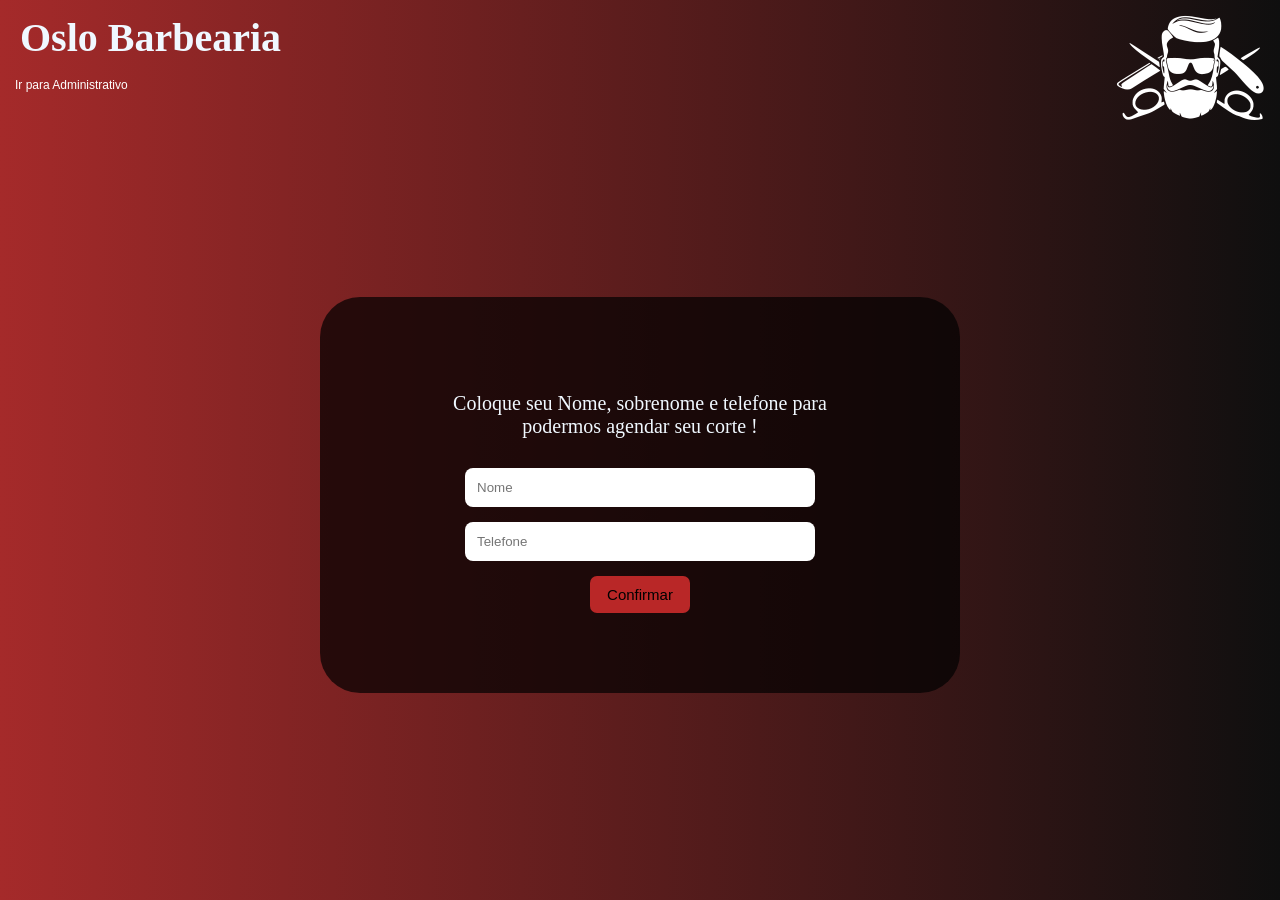
<file: Sites/Oslo Barbearia/TRABALHO/pages/index.html>
<!DOCTYPE html>
<html lang="pt-br">
<head>
    <meta charset="UTF-8">
    <meta name="viewport" content="width=device-width, initial-scale=1.0">
    <link rel="stylesheet" href="../css/style.css">
    <link rel="shortcut icon" href="../imagens/BARBEARIA OSLO2.png" type="image/x-icon">
    <title>Oslo Barbearia</title>


</head>

        <body class="pagina_de_cadastro">

   <img src="../imagens/LOGO BARBEARIA.png">
    <div class="titulo"><h1>Oslo Barbearia</h1></div>

    <a href="../admin/admin.html" class="adm-btn">Ir para Administrativo</a> 

<div class="cadastro">
    <div class="escrita_cadastro"><p>Coloque seu Nome, sobrenome e telefone para podermos agendar seu corte !</p> </div>



        <input type="text" id = "nome" placeholder="Nome">
            <input type="tel" id = "telefone" placeholder="Telefone">







                      
                <button id="btnEntrar"> Confirmar</button>
</div>

<script src="../JS/index.js"></script>
</body>
</html>
</file>
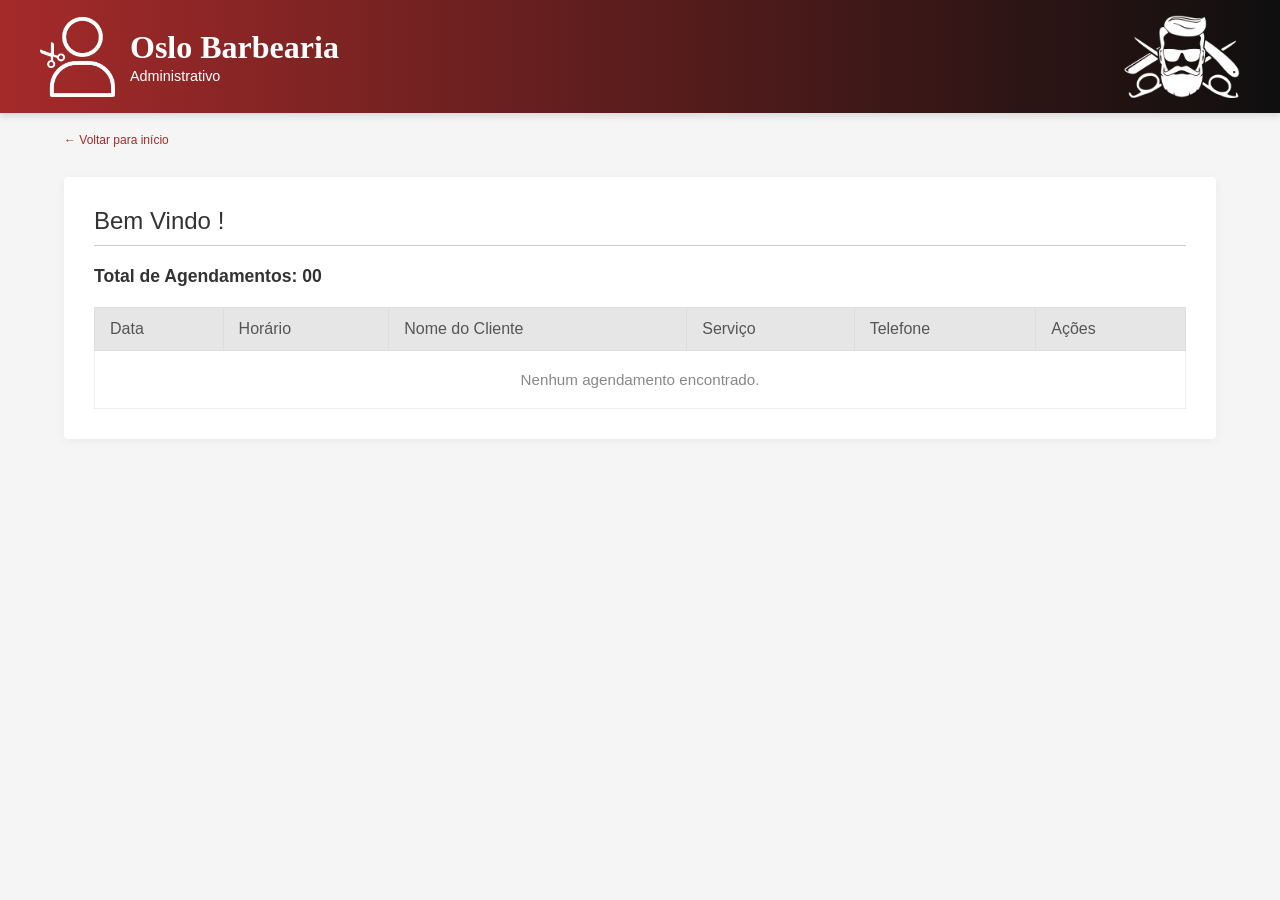
<file: Sites/Oslo Barbearia/TRABALHO/admin/admin.html>
<!DOCTYPE html>
<html lang="pt-BR">
<head>
    <meta charset="UTF-8">
    <meta name="viewport" content="width=device-width, initial-scale=1.0">
    <title>Oslo Barbearia - Administrativo</title>
    <link rel="stylesheet" href="../admin/admin.css">
     <link rel="shortcut icon" href="../imagens/BARBEARIA OSLO2.png" type="image/x-icon">
</head>
<body>

    <header class="header">
        <div class="logo-area">
            <img src="../imagens/icon-admin.png" alt="logo" class="admin-icon">
            <div class="brand-titles">
                <h1>Oslo Barbearia</h1>
                <p>Administrativo</p>
            </div>
        </div>
        <img src="../imagens/LOGO BARBEARIA.png" alt="logo" class="barber-logo">
    </header>

    <a href="../pages/index.html" class="adm-btn">← Voltar para início</a> 

    <main class="container">
        <h2 class="welcome-msg">Bem Vindo !</h2>
        <hr class="divider">
        
        <p class="total-agendamentos">Total de Agendamentos: <span id="total-count">0</span></p>

        <div class="table-container">
            <table>
                <thead>
                    <tr>
                        <th>Data</th>
                        <th>Horário</th>
                        <th>Nome do Cliente</th>
                        <th>Serviço</th>
                        <th>Telefone</th>
                        <th>Ações</th>
                    </tr>
                </thead>
                <tbody id="tabela-agendamentos">
                    
                </tbody>
            </table>
        </div>
    </main>

    <script src="admin.js"></script>
</body>
</html>
</file>
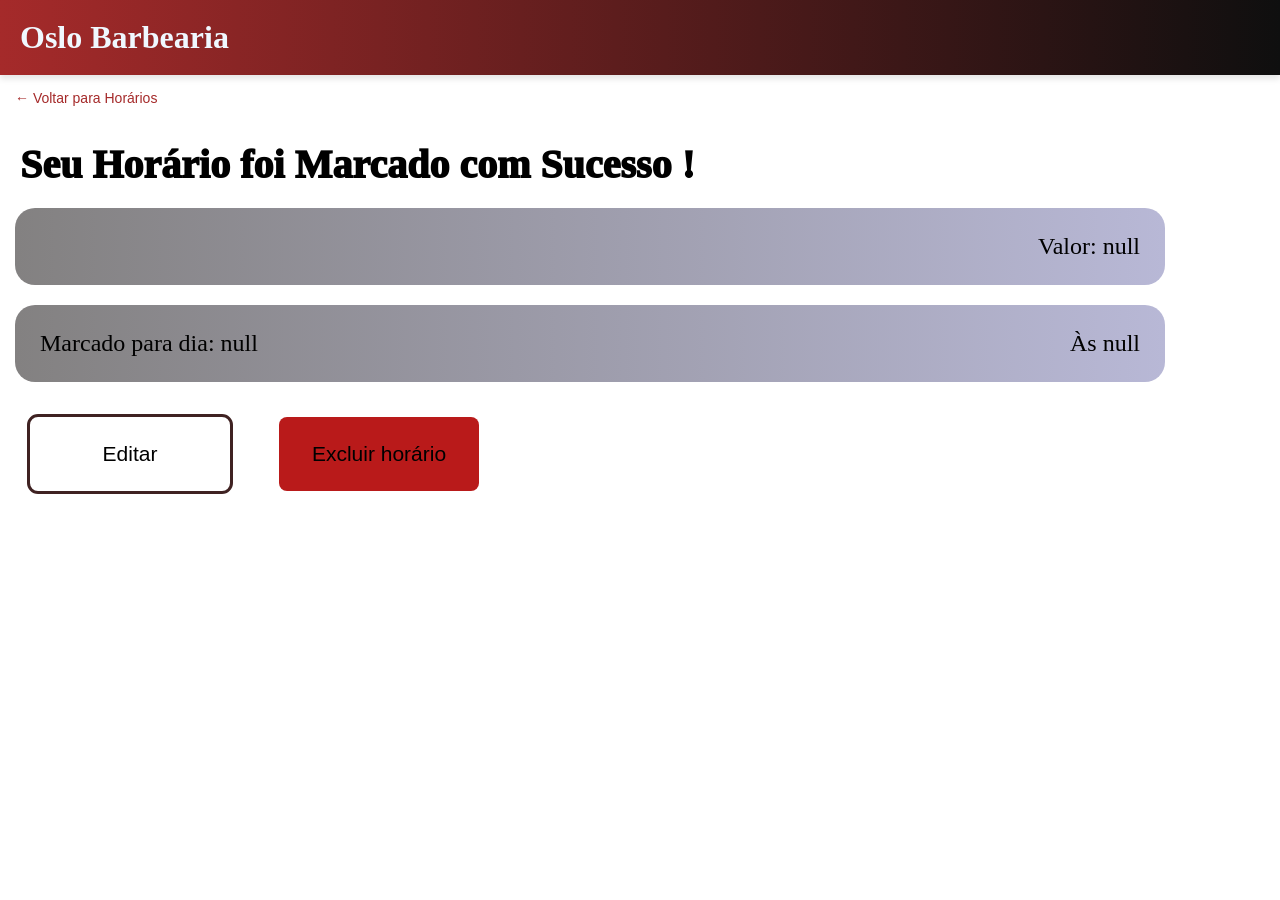
<file: Sites/Oslo Barbearia/TRABALHO/pages/confirma.html>
<!DOCTYPE html>
<html lang="pt-br">
<head>
    <meta charset="UTF-8">
    <meta name="viewport" content="width=device-width, initial-scale=1.0">
    <link rel="stylesheet" href="../css/css_confirma.css">
    <link rel="shortcut icon" href="../imagens/BARBEARIA OSLO2.png" type="image/x-icon">
    <title>Oslo Barbearia</title>

</head>
        <body class="pagina_de_confirma">

            
    <div class="container"> <div class="box">
        <div class="titulo">
            <h1>Oslo Barbearia</h1></div> </div> </div>
    </div>

    <a href="../pages/horarios.html" class="back-btn">← Voltar para Horários</a>

    <div class="title">
            Seu Horário foi Marcado com Sucesso !
        </div>

    <div class="cards_box">


        <div class="card">
            <span id="servico"></span>
            <span id="preco"></span>
        </div>


        <div class="card">
            <span id="data"></span>
            <span id="horario"></span>

        </div>
</div>

    <button class="button1" id="btnEditar">Editar</button>
    <button class="button2" id="btnExcluir">Excluir horário</button>

    <script src="../JS/confirma.js"></script>
</body>

</html>
</file>
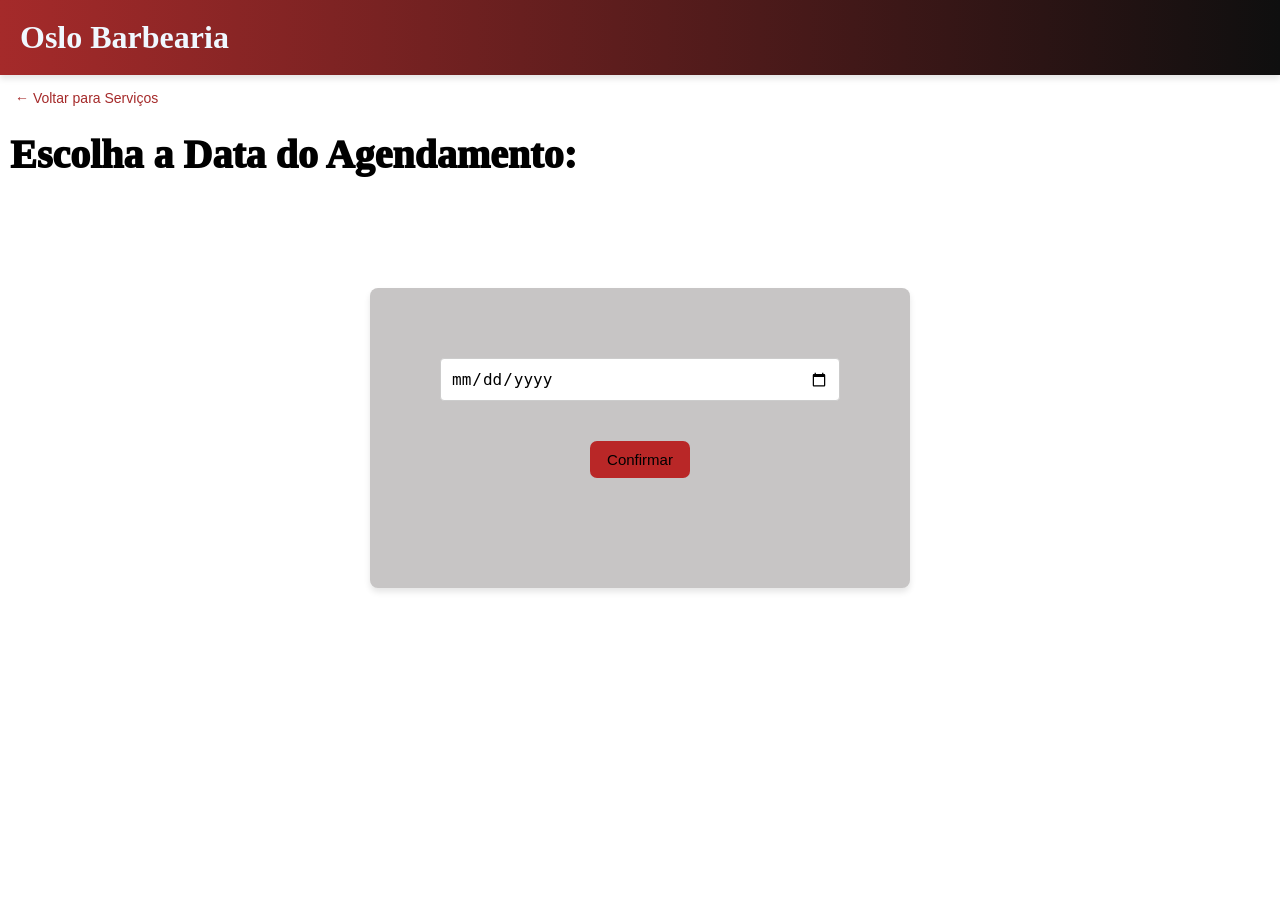
<file: Sites/Oslo Barbearia/TRABALHO/pages/data.html>
<!DOCTYPE html>
<html lang="pt-br">
<head>
    <meta charset="UTF-8">
    <meta name="viewport" content="width=device-width, initial-scale=1.0">
    <link rel="stylesheet" href="../css/data.css">
    <link rel="shortcut icon" href="../imagens/BARBEARIA OSLO2.png" type="image/x-icon">
    <title>Oslo Barbearia</title>

</head>
        <body class="pagina_de_data">

            <div class="container"> <div class="box">
        <div class="titulo">
            <h1>Oslo Barbearia</h1></div> </div>
    </div>

    <a href="../pages/pagina2.html" class="back-btn">← Voltar para Serviços</a>


<div class="title">
            Escolha a Data do Agendamento:
        </div>

<div class="container2">
    
    <input type="date" id="dataAgendamento">
    <button id="btnConfirmar"> Confirmar</button>

</div>

<script src="../JS/data.js"></script>
</body>
</html>
</file>
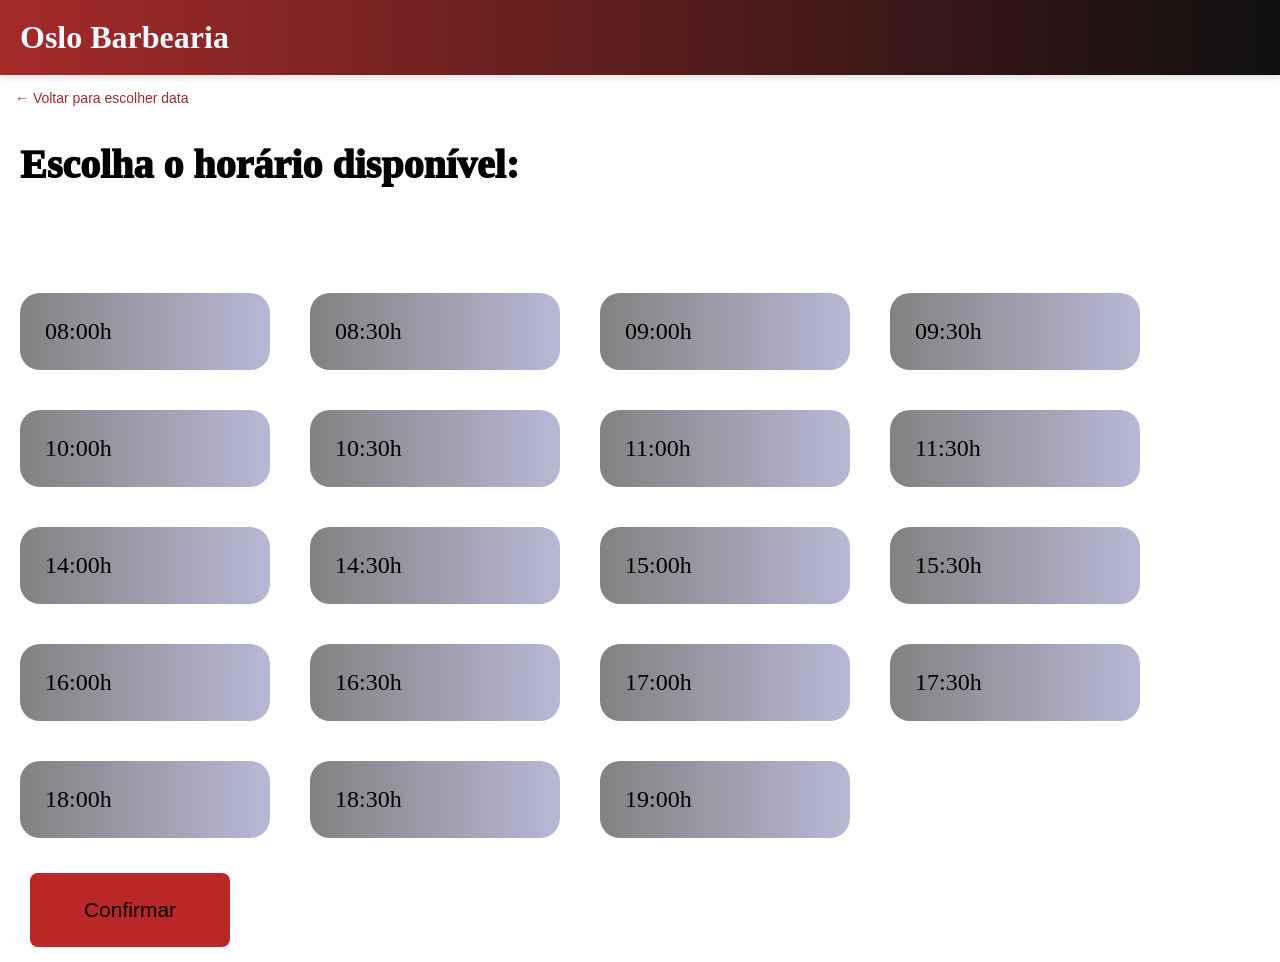
<file: Sites/Oslo Barbearia/TRABALHO/pages/horarios.html>
<!DOCTYPE html>
<html lang="pt-br">
<head>
    <meta charset="UTF-8">
    <meta name="viewport" content="width=device-width, initial-scale=1.0">
    <link rel="stylesheet" href="../css/csshorario.css">
    <link rel="shortcut icon" href="../imagens/BARBEARIA OSLO2.png" type="image/x-icon">
    <title>Oslo Barbearia</title>

</head>
        <body class="pagina_de_horarios">

            
    <div class="container"> <div class="box">
        <div class="titulo">
            <h1>Oslo Barbearia</h1></div> </div> </div>

       
    </div>

  <a href="../pages/data.html" class="back-btn">← Voltar para escolher data</a>

    <div class="title">
            Escolha o horário disponível:
        </div>

       
    <div class="cards_box">


        <div class="card">
            <span>08:00h</span>
        </div>

        <div class="card">
            <span>08:30h</span>
        </div>

          <div class="card">
            <span>09:00h</span>
        </div>

        <div class="card">
            <span>09:30h</span>
        </div>

        <div class="card">
            <span>10:00h</span>
        </div>

        <div class="card">
            <span>10:30h</span>
        </div>

        <div class="card">
            <span>11:00h</span>
        </div>

        <div class="card">
            <span>11:30h</span>
        </div>

        <div class="card">
            <span>14:00h</span>
        </div>

        <div class="card">
            <span>14:30h</span>
        </div>

        <div class="card">
            <span>15:00h</span>
        </div>

        <div class="card">
            <span>15:30h</span>
        </div>

        <div class="card">
            <span>16:00h</span>
        </div>

        <div class="card">
            <span>16:30h</span>
        </div>

        <div class="card">
            <span>17:00h</span>
        </div>

        <div class="card">
            <span>17:30h</span>
        </div>

        <div class="card">
            <span>18:00h</span>
        </div>

        <div class="card">
            <span>18:30h</span>
        </div>



<div class="card">
            <span>19:00h</span>
        </div>
</div>

<div class="btnConfirmar">
    <button id="btnConfirmar">Confirmar</button>

       
 <script src="../JS/horarios.js"></script>


    </button>
</body>

</html>
</file>
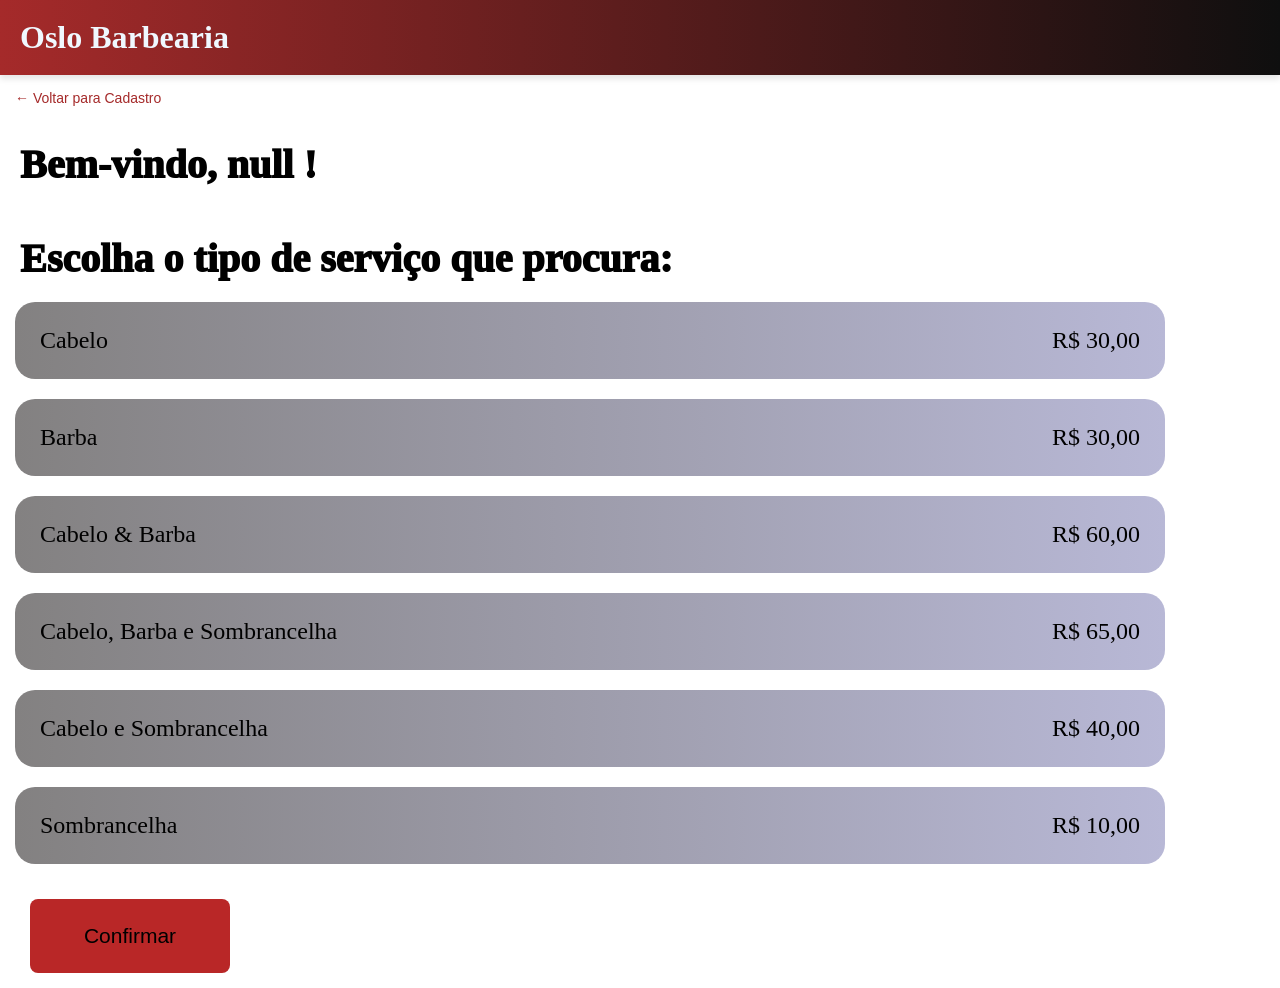
<file: Sites/Oslo Barbearia/TRABALHO/pages/pagina2.html>
<!DOCTYPE html>
<html lang="pt-br">
<head>
    <meta charset="UTF-8">
    <meta name="viewport" content="width=device-width, initial-scale=1.0">
    <link rel="stylesheet" href="../css/estilo.css">
    <link rel="shortcut icon" href="../imagens/BARBEARIA OSLO2.png" type="image/x-icon">
    <title>Oslo Barbearia</title>

</head>
        <body class="pagina_de_corte">

            
    <div class="container"> <div class="box">
        <div class="titulo">
            <h1>Oslo Barbearia</h1>
                </div> 
                    </div> 
                        </div>
    </div>
    

    <a href="../pages/index.html" class="back-btn">← Voltar para Cadastro</a>

    <div class="title">
        <p id="mensagem"></p> <br> 
            Escolha o tipo de serviço que procura:
        </div>

    <div class="cards_box">


        <div class="card">
            <span>Cabelo</span>
            <span class="preco">R$ 30,00</span>
        </div>

        <div class="card">
            <span>Barba</span>
            <span>R$ 30,00</span>
        </div>

          <div class="card">
            <span>Cabelo & Barba</span>
            <span>R$ 60,00</span>
        </div>

        <div class="card">
            <span>Cabelo, Barba e Sombrancelha</span>
            <span>R$ 65,00</span>
        </div>

        <div class="card">
            <span>Cabelo e Sombrancelha</span>
            <span>R$ 40,00</span>
        </div>

<div class="card">
            <span>Sombrancelha</span>
            <span>R$ 10,00</span>
        </div>

       

<button id="btnConfirmar">Confirmar</button>

    <script src="../JS/pagina2.js"></script>

    
</body>

</html>
</file>
<file: Sites/Oslo Barbearia/TRABALHO/css/style.css>
*{                    /*Configuração de toda a página*/
    margin: 0;
    padding: 0;
    box-sizing: border-box;
}


.pagina_de_cadastro{      /*Configuração da 1° página*/
    background-image: linear-gradient(90deg,brown, rgb(15, 15, 15));
}

img{
    float: right;
    margin-right: 15px;
    margin-top: 15px;
}

.titulo{                  /*Configuração do titulo*/
    display: flex;
    height: 75px;
    padding-inline: 20px;
    color: aliceblue;
    align-items: center;
    font-size: 20px;
    font-family: 'Times New Roman', Times, serif;

}
    

.cadastro{
    position: absolute;
    top: 55%;
    left: 50%;
    transform: translate(-50%, -50%);   /*Centralizar a caixa preta no meio*/

    display: flex;
    flex-direction: column;
    gap: 15px;                           /*espaçamento dos elementos dentro da caixa preta*/
    border-radius: 40px;                 /*Design da caixa preta*/

    align-items: center;

    background-color: rgba(0, 0, 0, 0.7);    
    color: aliceblue;
    padding: 80px;
    font-family: Arial, Helvetica, sans-serif;
}

.escrita_cadastro{
    text-align: center;
    padding: 15px;
    font-size: 20px;
    font-family: Georgia, 'Times New Roman', Times, serif;

}

.cadastro input{
    width: 350px;
    border: none;
    padding: 12px;
    border-radius: 8px;
}

.cadastro button{
    width: 100px;
    padding: 10px;
    border: none;
    border-radius: 7px;
    font-size: 15px;
    background-color: rgb(185, 39, 39);
    cursor: pointer; /* muda o cursor do mouse quando passa por cima */
}

.cadastro button:hover{
    background-color:darkred;
    transition: 0.3s;
}

    /* --------------- adm------------------  */ 


    .adm-btn {
    margin: 15px;
    align-items: center;
    font-family: 'DM Sans', sans-serif;
    font-size: 12px;
    font-weight: 500;
    color: rgb(255, 255, 255);
    text-decoration: none;
    transition: 0.2s;
}

.adm-btn:hover{
    text-decoration: underline;
}
</file>
<file: Sites/Oslo Barbearia/TRABALHO/admin/admin.css>
* {
    margin: 0;
    padding: 0;
    box-sizing: border-box;
    font-family: Arial, sans-serif;
}

body {
    background-color: #f5f5f5;
    color: #333;
    display: flex;
    flex-direction: column;
    align-items: center;
}

/* Topbar / Header */
.header {
    width: 100%;
    background-image: linear-gradient(90deg,brown, rgb(15, 15, 15));
    color: white;
    padding: 15px 40px;
    display: flex;
    justify-content: space-between;
    align-items: center;
    box-shadow: 0 4px 6px rgba(0,0,0,0.1);
}

.logo-area {
    display: flex;
    align-items: center;
    gap: 15px;
}

.admin-icon {
    width: 75px;
    height: 80px;
    display: flex;
    align-items: center;
    justify-content: center;
}

.brand-titles h1 {
    
    font-family: 'Times New Roman', Times, serif;
}

.brand-titles p {
    font-size: 0.9rem;
    color: #ffffff;
    margin-top: 2px;
}

/* Logo fictícia da barbearia à direita */
.barber-logo {
    width: 117px;
    height: 83px;
    display: flex;
    align-items: center;
    justify-content: center;
}

/* Container Principal */
.container {
    width: 90%;
    max-width: 1200px;
    background-color: white;
    margin: 30px 0;
    padding: 30px;
    border-radius: 4px;
    box-shadow: 0 2px 10px rgba(0,0,0,0.05);
}

.welcome-msg {
    font-size: 1.5rem;
    font-weight: normal;
    margin-bottom: 10px;
}

.divider {
    border: none;
    height: 1px;
    background-color: #ccc;
    margin-bottom: 20px;
}

.total-agendamentos {
    font-size: 1.1rem;
    font-weight: bold;
    margin-bottom: 20px;
}

/* Tabela de Agendamentos */
.table-container {
    width: 100%;
    overflow-x: auto;
}

table {
    width: 100%;
    border-collapse: collapse;
    text-align: left;
}

th {
    background-color: #e6e6e6;
    color: #555;
    padding: 12px 15px;
    font-weight: normal;
    border: 1px solid #ddd;
}

td {
    padding: 15px;
    border: 1px solid #eee;
    font-size: 0.95rem;
    color: #444;
}

tr:nth-child(even) {
    background-color: #fafafa;
}

/* Botões de Ação */
.actions-cell {
    display: flex;
    gap: 10px;
}

.btn {
    display: inline-flex;
    align-items: center;
    gap: 6px;
    padding: 6px 12px;
    font-size: 0.85rem;
    border-radius: 4px;
    cursor: pointer;
    background-color: white;
    transition: all 0.2s ease;
}

.btn-edit {
    border: 1px solid #17a2b8;
    color: #17a2b8;
}

.btn-edit:hover {
    background-color: #17a2b8;
    color: white;
}

.btn-delete {
    border: 1px solid #dc3545;
    color: #dc3545;
}

.btn-delete:hover {
    background-color: #dc3545;
    color: white;
}






.adm-btn {
    display: block;
    width: 90%;
    max-width: 1200px;
    text-align: left;
    
    margin-top: 20px;


    font-family: 'DM Sans', sans-serif;
    font-size: 12px;
    color: brown;
    text-decoration: none;
}

.adm-btn:hover{
    text-decoration: underline;
}

.btn-save {
    border: 1px solid #28a745;
    color: #28a745;
}

.btn-save:hover {
    background-color: #28a745;
    color: white;
}

.btn-cancel {
    border: 1px solid #6c757d;
    color: #6c757d;
}

.btn-cancel:hover {
    background-color: #6c757d;
    color: white;
}
</file>
<file: Sites/Oslo Barbearia/TRABALHO/css/css_confirma.css>
body{
    margin: 0px;
  }
  
  .box{  /*Configuração da faixa*/ 
    display: flex; 
    background-image: linear-gradient(90deg,brown, rgb(15, 15, 15)); 
    height: 75px; 
    padding-inline: 20px; 
    color: aliceblue; 
    align-items: center;
    box-shadow: 0 4px 6px rgba(0,0,0,0.1);
}
    


  
  .pagina_de_corte{   /*Configuração da 2° página*/
    background-color: aliceblue;
}

    
    .title{
        font-family: 'DM' sans-serif;
        font-size: 40px;
        margin: 20px;
        font-weight: 1000;
    }

   .card{
    width: 1100px;
    margin-left: 15px;


    background-image: linear-gradient(90deg,rgb(131, 129, 129), #b8b8d6);
    padding: 25px;
    border-radius: 20px;
    margin-bottom: 20px;
    display: flex;
    justify-content: space-between;
    font-size: 24px;    
    cursor: pointer;
    transition: 0.3s;

}

/* aparência quando selecionado */
.card.selecionado{
    background-image: linear-gradient(90deg,brown, #bba7a7);
    background-color: #d4ffd4;
    outline: 3px solid rgb(63, 34, 34);

}

.card:hover{
    box-shadow: 0 0 22px #b8b8d6, 0 0 20px #7272d1;
                
}

.back-btn {
    margin: 15px;
    display: inline-flex;
    align-items: center;
    gap: 6px;
    font-family: 'DM Sans', sans-serif;
    font-size: 14px;
    font-weight: 500;
    color: brown;
    text-decoration: none;
    transition: 0.2s;
}

.button1{
    display: inline-flex;
    justify-content: center;

    width: 200px;
    padding: 25px;
    margin: 15px;

    border: none;
    border-radius: 8px;
    font-size: 15px;
    background-color: rgba(255, 255, 255, 0.521);
    cursor: pointer; /* muda o cursor do mouse quando passa por cima */
    margin-left: 30px;
    outline: 3px solid rgb(63, 34, 34);

    font-size: 21px;
    font-family: 'Trebuchet MS', 'Lucida Sans Unicode', 'Lucida Grande', 'Lucida Sans', Arial, sans-serif;
}

.button1::before{ transform: scaleX(0);
    background-color: #bba7a7;
    }
.button1:hover::before{transform: scaleX(1);
background-color: #7272d1;}

/*.button1:hover{
    background-color:rgb(201, 188, 188);
    transition: 0.3s;
}



/*---------.BUTTON EXCLUIR---------*/

.button2{
    display: inline-flex;
    justify-content: center;

    width: 200px;
    padding: 25px;
    margin: 15px;

    border: none;
    border-radius: 8px;
    font-size: 15px;
    background-color: rgb(185, 26, 26);
    cursor: pointer; /* muda o cursor do mouse quando passa por cima */
    margin-left: 30px;

    font-size: 21px;
    font-family: 'Trebuchet MS', 'Lucida Sans Unicode', 'Lucida Grande', 'Lucida Sans', Arial, sans-serif;
}

.button2:hover{
    background-color:darkred;
    transition: 0.3s;
}
</file>
<file: Sites/Oslo Barbearia/TRABALHO/css/data.css>
body{
    margin: 0px;
  }
  
  .box{  /*Configuração da faixa*/ 
    display: flex; 
    background-image: linear-gradient(90deg,brown, rgb(15, 15, 15)); 
    height: 75px; 
    padding-inline: 20px; 
    color: aliceblue; 
    align-items: center;
    box-shadow: 0 4px 6px rgba(0,0,0,0.1);
}
    


  
  .pagina_de_corte{   /*Configuração da 2° página*/
    background-color: rgb(255, 255, 255);
}

    
    .title{
        font-family: 'DM' sans-serif;
        font-size: 40px;
        margin: 10px;
        font-weight: 1000;
    }


.container2 {
    max-width: 400px;
    background: rgb(199, 197, 197);
    padding: 70px;
    border-radius: 8px;
    box-shadow: 0 4px 6px rgba(0,0,0,0.1);

    margin: 110px auto; 
}


input[type="date"] {
    width: 100%;
    padding: 10px;
    border: 1px solid #ccc;
    border-radius: 4px;
    box-sizing: border-box;
    font-size: 16px;
}

.mensagem {
    margin-top: 20px;
    padding: 10px;
    border-radius: 4px;
    font-weight: bold;
    display: none; /* Escondido por padrão */
    background-color: #d4edda;
    color: #155724;
    border: 1px solid #c3e6cb;
}

.back-btn {
    margin: 15px;
    display: inline-flex;
    align-items: center;
    gap: 6px;
    font-family: 'DM Sans', sans-serif;
    font-size: 14px;
    font-weight: 500;
    color: brown;
    text-decoration: none;
    transition: 0.2s;
}

.container2 button{
    
    display: flex;
    justify-content: center;
    width: 100px;
    margin: 40px auto;
    padding: 10px;
    border: none;
    border-radius: 7px;
    font-size: 15px;
    background-color: rgb(185, 39, 39);
    cursor: pointer; /* muda o cursor do mouse quando passa por cima */
}

.container2 button:hover{
    background-color:darkred;
    transition: 0.3s;
}
</file>
<file: Sites/Oslo Barbearia/TRABALHO/css/csshorario.css>
body{
    margin: 0px;
  }
  
  .box{  /*Configuração da faixa*/ 
    display: flex; 
    background-image: linear-gradient(90deg,brown, rgb(15, 15, 15)); 
    height: 75px; 
    padding-inline: 20px; 
    color: aliceblue; 
    align-items: center; 
    box-shadow: 0 4px 6px rgba(0,0,0,0.1);    
}
    


  
  .pagina_de_corte{   /*Configuração da 2° página*/
    background-color: aliceblue;
}

    
    .title{
        font-family: 'DM' sans-serif;
        font-size: 40px;
        margin: 20px;
        font-weight: 1000;
    }

    .cards_box{
        display: flex;
        justify-content: flex-start;
        flex-wrap: wrap;
        margin-top: 85px;
    
    }

   .card{
    width: 200px;
    margin: 20px;


    background-image: linear-gradient(90deg,rgb(131, 129, 129), #b8b8d6);
    padding: 25px;
    border-radius: 20px;
    margin-bottom: 20px;
    display: flex;
    justify-content: space-between;
    font-size: 24px;    
    cursor: pointer;
    transition: 0.3s;
   
}

/* aparência quando selecionado */
.card.selecionado{
    background-image: linear-gradient(90deg,rgb(165, 42, 42), #bba7a7);
    background-color: #d4ffd4;
    outline: 3px solid rgb(63, 34, 34);
}

.card:hover{
    box-shadow: 0 0 22px #b8b8d6, 0 0 20px #7272d1;
    transform: translate(-8px, -5px);
                
}

.card.selecionado:hover{
    box-shadow: 0 0 22px #a52a2a, 0 0 20px #a52a2a70;
}

button{
    width: 200px;
    padding: 25px;
    margin: 15px;
    border: none;
    border-radius: 8px;
    font-size: 15px;
    background-color: rgb(185, 39, 39);
    cursor: pointer; /* muda o cursor do mouse quando passa por cima */
    margin-left: 30px;
    justify-content: center;

    font-size: 21px;
    font-family: 'Trebuchet MS', 'Lucida Sans Unicode', 'Lucida Grande', 'Lucida Sans', Arial, sans-serif;
}

button:hover{
    background-color:darkred;
    transition: 0.3s;
}

.back-btn {
    margin: 15px;
    display: inline-flex;
    align-items: center;
    gap: 6px;
    font-family: 'DM Sans', sans-serif;
    font-size: 14px;
    font-weight: 500;
    color: brown;
    text-decoration: none;
    transition: 0.2s;
}


/*.card {
    width: 1100px;
    margin-left: 15px;


    background-image: linear-gradient(90deg,rgb(131, 129, 129), #b8b8d6);
    padding: 25px;
    border-radius: 20px;
    margin-bottom: 20px;
    display: flex;
    justify-content: space-between;
    font-size: 24px;
    cursor: pointer;
    transition: 0.3s;
}

.cards_box{
    margin-top: 100px;
}


.card{
    background-color: #333;
}

.select{
    border: 3px solid gold;
} */
</file>
<file: Sites/Oslo Barbearia/TRABALHO/css/estilo.css>
body{
    margin: 0px;
  }
  
  .box{  /*Configuração da faixa*/ 
    display: flex; 
    background-image: linear-gradient(90deg,brown, rgb(15, 15, 15)); 
    height: 75px; 
    padding-inline: 20px; 
    color: aliceblue; 
    align-items: center; 
    box-shadow: 0 4px 6px rgba(0,0,0,0.1);
}
    
    


  
  .pagina_de_corte{   /*Configuração da 2° página*/
    background-color: rgb(255, 255, 255);
}

    
    .title{
        font-family: 'DM' sans-serif;
        font-size: 40px;
        margin: 20px;
        font-weight: 1000;
    }

    .title p{
        margin: 0px;
        
    }

   .card{
    width: 1100px;
    margin-left: 15px;


    background-image: linear-gradient(90deg,rgb(131, 129, 129), #b8b8d6);
    padding: 25px;
    border-radius: 20px;
    margin-bottom: 20px;
    display: flex;
    justify-content: space-between;
    font-size: 24px;    
    cursor: pointer;
    transition: 0.3s;

}

/* aparência quando selecionado */
.card.selecionado{
    background-image: linear-gradient(90deg,brown, #bba7a7);
    background-color: #d4ffd4;
    outline: 3px solid rgb(63, 34, 34);

}

.card:hover{
    box-shadow: 0 0 22px #b8b8d6, 0 0 20px #7272d1;
    transform: translate(-8px, -5px);
                
}

.card.selecionado:hover{
    box-shadow: 0 0 22px #a52a2a, 0 0 20px #a52a2a70;
}

button{
    width: 200px;
    padding: 25px;
    margin: 15px;
    border: none;
    border-radius: 8px;
    font-size: 15px;
    background-color: rgb(185, 39, 39);
    cursor: pointer; /* muda o cursor do mouse quando passa por cima */
    margin-left: 30px;
    justify-content: center;

    font-size: 21px;
    font-family: 'Trebuchet MS', 'Lucida Sans Unicode', 'Lucida Grande', 'Lucida Sans', Arial, sans-serif;
}

button:hover{
    background-color:darkred;
    transition: 0.3s;
}

.back-btn {
    margin: 15px;
    display: inline-flex;
    align-items: center;
    gap: 6px;
    font-family: 'DM Sans', sans-serif;
    font-size: 14px;
    font-weight: 500;
    color: brown;
    text-decoration: none;
    transition: 0.2s;
}



/*.card {
    width: 1100px;
    margin-left: 15px;


    background-image: linear-gradient(90deg,rgb(131, 129, 129), #b8b8d6);
    padding: 25px;
    border-radius: 20px;
    margin-bottom: 20px;
    display: flex;
    justify-content: space-between;
    font-size: 24px;
    cursor: pointer;
    transition: 0.3s;
}

.cards_box{
    margin-top: 100px;
}


.card{
    background-color: #333;
}

.select{
    border: 3px solid gold;
} */
</file>
